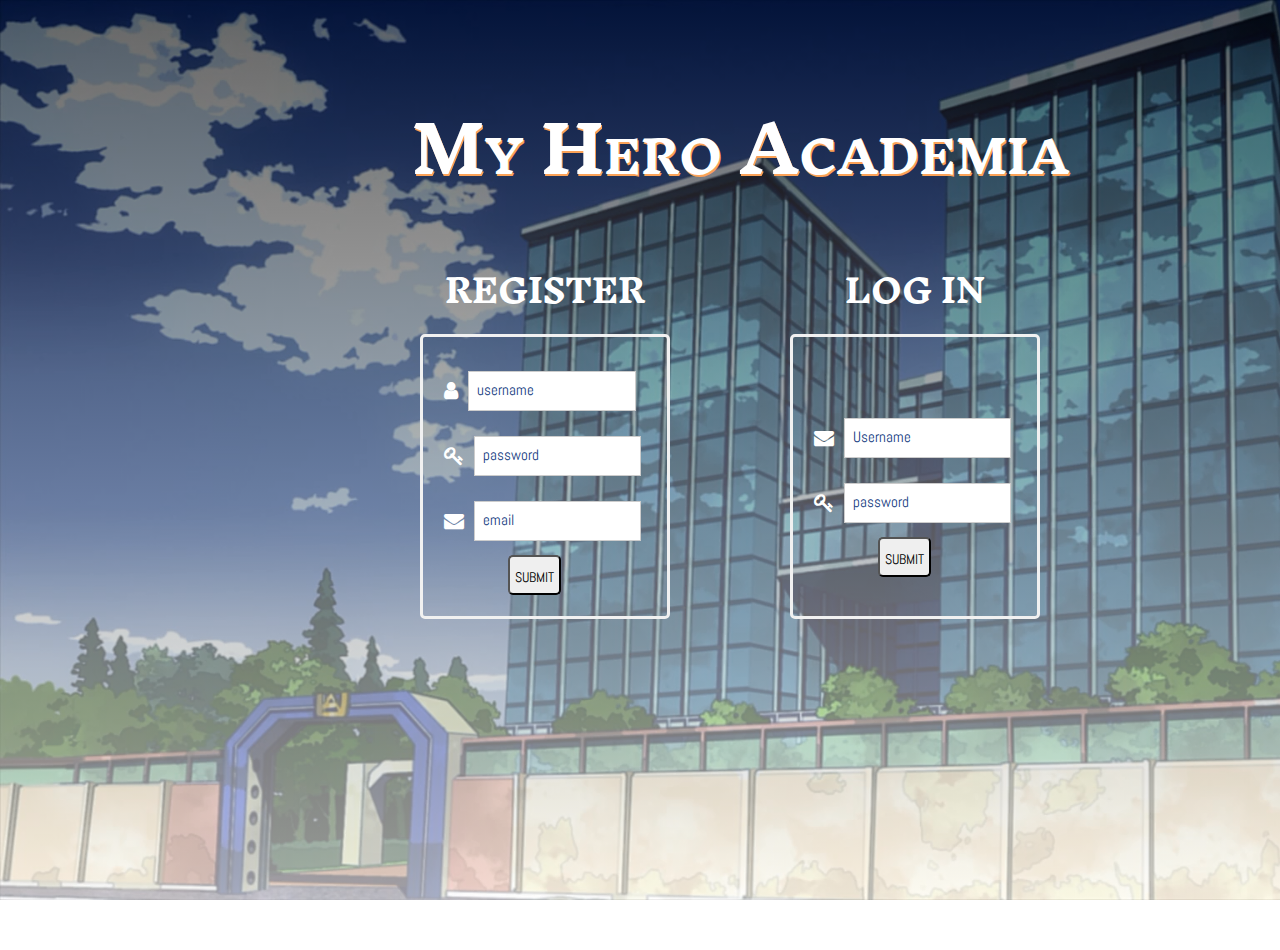
<file: Academia_frontend/index.html>
<!DOCTYPE html>
<html lang="en" dir="ltr">
  <head>
    <meta charset="utf-8">

    <title>MY HERO ACADEMIA</title>

<!--Google Fonts-->
    <link href="https://fonts.googleapis.com/css?family=Abel|Inknut+Antiqua&display=swap" rel="stylesheet">

<!--FONT AWESOME CDN-->
    <link href="https://stackpath.bootstrapcdn.com/font-awesome/4.7.0/css/font-awesome.min.css" rel="stylesheet" integrity="sha384-wvfXpqpZZVQGK6TAh5PVlGOfQNHSoD2xbE+QkPxCAFlNEevoEH3Sl0sibVcOQVnN" crossorigin="anonymous">

<!--External Stylesheet - LANDING -->
    <link rel="stylesheet" type="text/css" href="css/style.css">

  </head>


  <body>
    <header>
<!--h1-->
    <h1 id = "landingTitle">My Hero Academia</h1>
  </header>

      <div id = "main">

          <div id="signUpDiv">

<!--signup headline-->
            <h1>REGISTER</h1>

<!-- start of signUp Form-->
            <form id="signUpForm" method="post" >

<!--userName Div-->
            <div class="userNameDiv formInputDiv flex">
              <label for="signUp-userName"><i class="fa fa-user"></i>
              <input type="text" id="signUp-userName" class="userName" name="userName"
                placeholder="username"/>
              </label>
            </div>

<!--password div-->
            <div class="pwDiv formInputDiv flex">
              <label for="signUp-pw"><i class="fa fa-key"></i>
              <input type="password" id="signUp-pw" name="password"
                placeholder="password"/>
              </label>
            </div>

<!--email div-->
            <div class="emailDiv formInputDiv flex">
              <label for="signUp-email"><i class="fa fa-envelope"></i>
              <input type="text" id="signUp-email" class="email" name="email" placeholder="email"/>
              </label>
            </div>

<!--Signup submit button-->
            <button type="submit" class="signUpSubmit submit  btn">submit</button>

<!--end of sign up form -->
    </form>
        </div>

          <div class="flex" id="logInDiv">

<!-- login headline -->
            <h1>LOG IN</h1>

<!-- start of logIn form -->
            <form id="logInForm" class="flex none" method="post" onsubmit="checkInputs(e)">

<!-- username Div -->
              <div class="usernameDiv formInputDiv flex" id="logInUsername">
                <label for="logIn-Username"><i class="fa fa-envelope"></i>
                <input type="text" id="logIn-Username" class="logInUsername" name="" placeholder="Username"/>
                </label>
              </div>

<!--pw Div-->
              <div class="pwDiv formInputDiv flex">
                <label for="logIn-pw"><i class="fa fa-key"></i>
                <input type="password" id="logIn-pw" class="logInPassword" name="password"
                placeholder="password"/>
                </label>
              </div>

<!--logInSubmit button-->
              <button type="submit" class="logInSubmit submit  btn">submit</button>

<!--end of login form -->
        </form>
          </div>
    </div>

<!--EXTERNAL JS FILE-->
    <script src="js/script.js" lang="js" type="text/javascript"></script>
  </body>
</html>
</file>
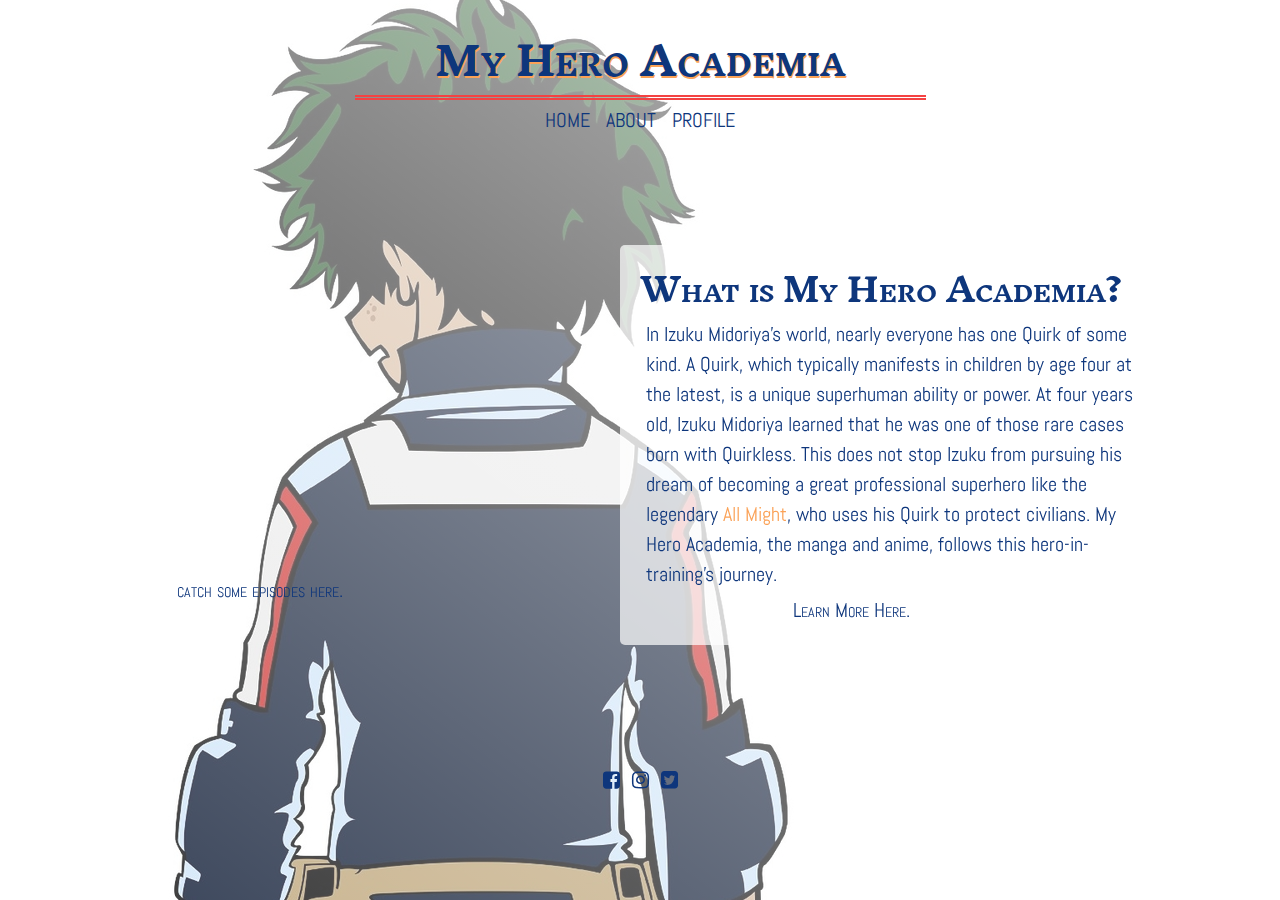
<file: Academia_frontend/about.html>
<!DOCTYPE html>
<html lang="en" dir="ltr">
  <head>
    <meta charset="utf-8">
    <title>ABOUT MHA</title>

    <!--Google Fonts-->
    <link href="https://fonts.googleapis.com/css?family=Abel%7CInknut+Antiqua&display=swap" rel="stylesheet">

    <!--FONT AWESOME CDN-->
    <link href="https://stackpath.bootstrapcdn.com/font-awesome/4.7.0/css/font-awesome.min.css" rel="stylesheet" integrity="sha384-wvfXpqpZZVQGK6TAh5PVlGOfQNHSoD2xbE+QkPxCAFlNEevoEH3Sl0sibVcOQVnN" crossorigin="anonymous">

    <!--External Stylesheet - PROFILE -->
    <link rel="stylesheet" type="text/css" href="css/about.css">

  </head>
  <body>
    <header>
      <h1 id="mha">My Hero Academia</h1>
      <nav>
        <a href="./home.html" class="nav-link" id="home-link">HOME</a>

        <a href="./about.html" class="nav-link" id="about-link">ABOUT</a>

        <a href="./profile.html" class="nav-link" id="profile-link">PROFILE</a>
      </nav>
    </header>

    <main>
    <div id="video">
      <iframe width="320" height="240" src="https://www.youtube.com/embed/Hn8jNUCJuSc" frameborder="0" allow="accelerometer; autoplay; encrypted-media; gyroscope; picture-in-picture" allowfullscreen></iframe>
      <a href="https://www.crunchyroll.com/my-hero-academia" id="crunchyroll">catch some episodes here.</a>
    </div>
    <div id="information">
      <h1>What is My Hero Academia?</h1>
      <p>In Izuku Midoriya’s world, nearly everyone has one Quirk of some kind. A Quirk, which typically manifests in children by age four at the latest, is a unique superhuman ability or power. At four years old, Izuku Midoriya learned that he was one of those rare cases born with Quirkless. This does not stop Izuku from pursuing his dream of becoming a great professional superhero like the legendary <span id="allmight">All Might</span>, who uses his Quirk to protect civilians. My Hero Academia, the manga and anime, follows this hero-in-training’s journey.</p>
      <a id="readMore" href="https://bokunoheroacademia.fandom.com/wiki/My_Hero_Academia_Wiki" target="_blank">Learn More Here.</a>
    </div>
    </main>

    <footer>
      <ul class="media-links">
        <li><a href="https://www.facebook.com/MyHeroAcademia/" target="_blank" class="media-link"><i class="fa fa-facebook-square"></i></a></li>
        <li><a href="https://www.instagram.com/horikoshiko_/?hl=en" target="_blank" class="media-link"><i class="fa fa-instagram"></i></a></li>
        <li><a href="https://twitter.com/myheroacademias?lang=en" target="_blank" class="media-link"><i class="fa fa-twitter-square"></i></a></li>
      </ul>
    </footer>

    <!--EXTERNAL JS FILE-->
  <script src="js/checkLoggedIn.js" lang="js" type="text/javascript"></script>
  </body>
</html>
</file>
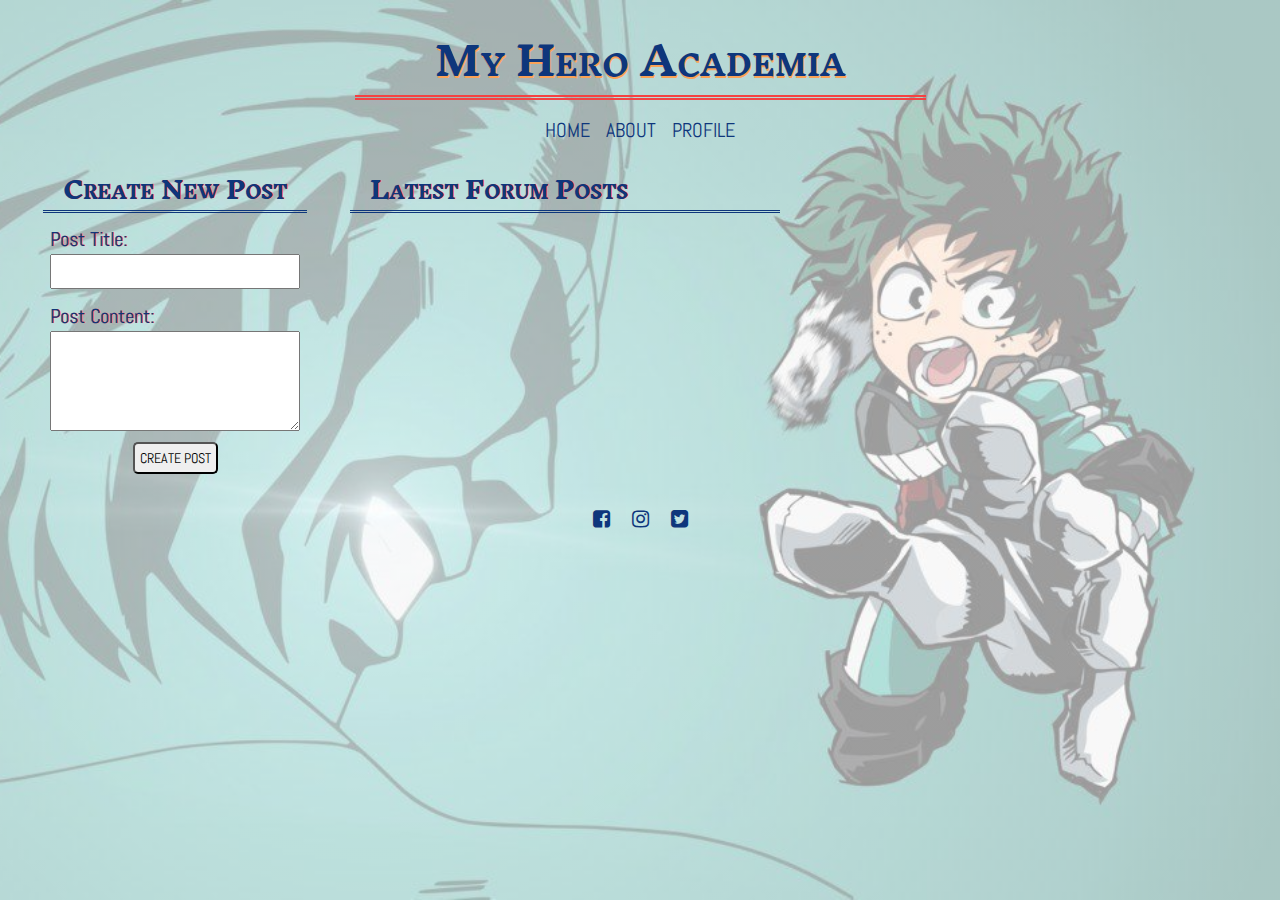
<file: Academia_frontend/home.html>
<!DOCTYPE html>
<html lang="en" dir="ltr">
  <head>
    <meta charset="utf-8">
    <title>MY HERO ACADEMIA HOME - U.A. High School</title>

    <!--Google Fonts-->
    <link href="https://fonts.googleapis.com/css?family=Abel%7CInknut+Antiqua&display=swap" rel="stylesheet">

    <!--FONT AWESOME CDN-->
    <link href="https://stackpath.bootstrapcdn.com/font-awesome/4.7.0/css/font-awesome.min.css" rel="stylesheet" integrity="sha384-wvfXpqpZZVQGK6TAh5PVlGOfQNHSoD2xbE+QkPxCAFlNEevoEH3Sl0sibVcOQVnN" crossorigin="anonymous">

    <!--External Stylesheet - HOME -->
    <link rel="stylesheet" type="text/css" href="css/home.css">
  </head>
  <body>

    <header>
      <h1 id="mha">My Hero Academia</h1>
      <nav>
        <a href="./home.html" class="nav-link" id="home-link">HOME</a>

        <a href="./about.html" class="nav-link" id="about-link">ABOUT</a>

        <a href="./profile.html" class="nav-link" id="profile-link">PROFILE</a>
      </nav>
    </header>

    <main>

    <section id="postsSection">
      <aside id="createNewPostSection">

        <form id="createPostForm">
          <h3 class="sectionHeadline">Create New Post</h3>
          <label for="postTitle">Post Title:
            <input type="text" id="newPostTitle"/>
          </label>

          <label for="postBody">Post Content:
            <textarea rows = "3" cols = "30" id="newPostBody"></textarea>
          </label>

          <button id="createPostBtn">CREATE POST</button>
        </form>

      </aside>

      <div id="postsDisplay">
      <h3 class="sectionHeadline" id="latestPostsHeadline">Latest Forum Posts</h3>
      <!-- sections populates from /listAllPosts -->
      </div>

    </section>



    </main>

    <footer>
      <ul class="media-links">
        <li><a href="https://www.facebook.com/MyHeroAcademia/" target="_blank" class="media-link"><i class="fa fa-facebook-square"></i></a></li>
        <li><a href="https://www.instagram.com/horikoshiko_/?hl=en" target="_blank" class="media-link"><i class="fa fa-instagram"></i></a></li>
        <li><a href="https://twitter.com/myheroacademias?lang=en" target="_blank" class="media-link"><i class="fa fa-twitter-square"></i></a></li>
      </ul>
    </footer>

    <!--EXTERNAL JS FILE-->
  <script src="js/home.js" lang="js" type="text/javascript"></script>
  <script src="js/checkLoggedIn.js" lang="js" type="text/javascript"></script>
  </body>
</html>
</file>
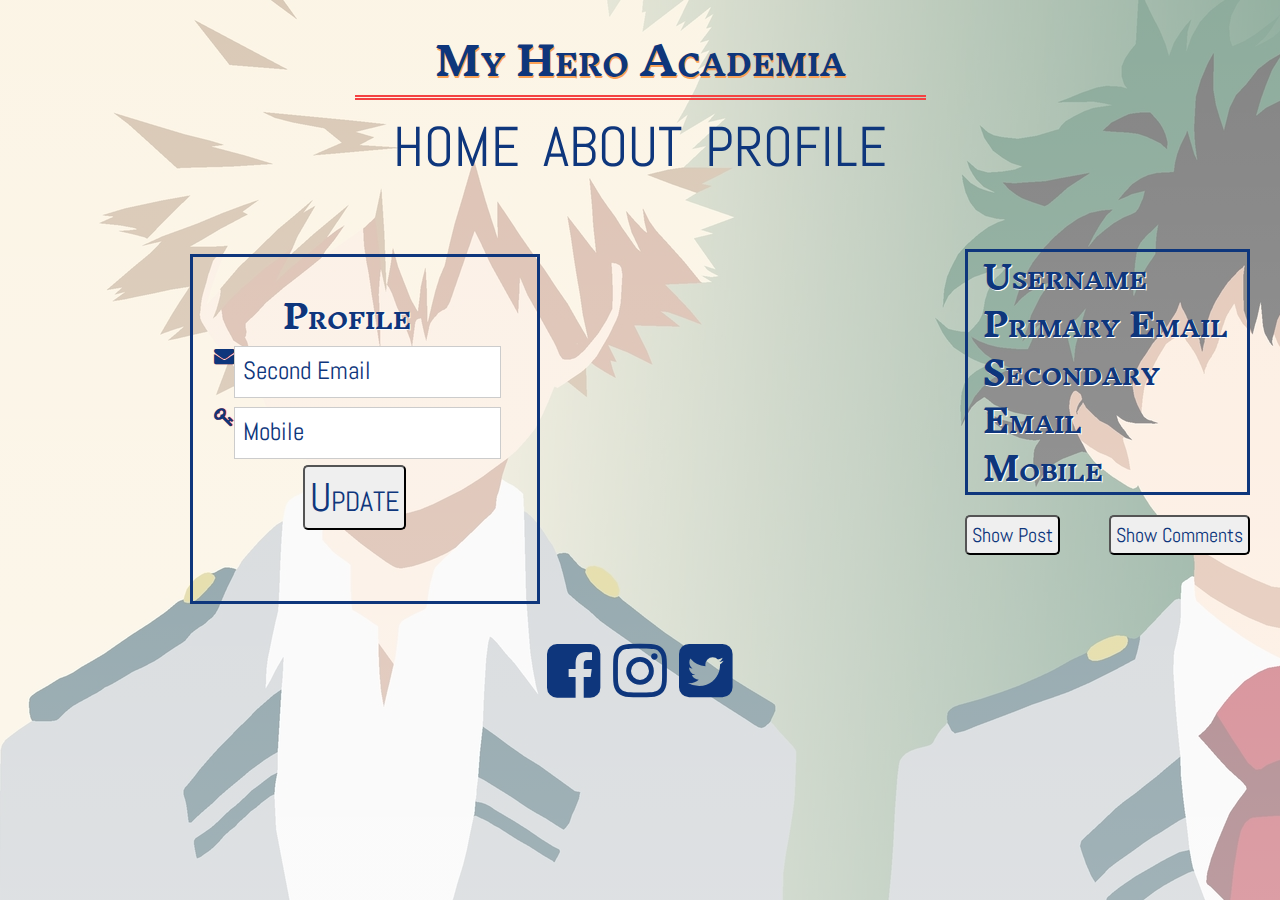
<file: Academia_frontend/profile.html>
<!DOCTYPE html>
<html lang="en" dir="ltr">
  <head>
    <meta charset="utf-8">
    <title>MHA PROFILE</title>

<!--Google Fonts-->
    <link href="https://fonts.googleapis.com/css?family=Abel%7CInknut+Antiqua&display=swap" rel="stylesheet">

<!--FONT AWESOME CDN-->
    <link href="https://stackpath.bootstrapcdn.com/font-awesome/4.7.0/css/font-awesome.min.css" rel="stylesheet" integrity="sha384-wvfXpqpZZVQGK6TAh5PVlGOfQNHSoD2xbE+QkPxCAFlNEevoEH3Sl0sibVcOQVnN" crossorigin="anonymous">

<!--External Stylesheet - PROFILE -->
    <link rel="stylesheet" type="text/css" href="css/profile.css">
  </head>
  <body>

<!--Nav-->
<header>
  <h1 id="mha">My Hero Academia</h1>
  <nav>
    <a href="./home.html" class="nav-link" id="home-link">HOME</a>

    <a href="./about.html" class="nav-link" id="about-link">ABOUT</a>

    <a href="./profile.html" class="nav-link" id="profile-link">PROFILE</a>
  </nav>
</header>

<!-- main -->
  <main>
    <div>

<!-- Start of Form-->
      <form id="profile-form">

<!-- h1 for the left form -->
        <div id="left">
          <h1>Profile</h1>
        </div>

<!--Second-email-->
        <div id="second-email" class="flex">
          <label for="2email"><i class ="fa fa-envelope"></i>
          <input type ="text" id="update-secondEmail" name="secondEmail"
          placeholder="Second Email"/>
          </label>
        </div>

<!--mobile-->
        <div id="mobile" class="flex">
          <label for="mbile"><i class ="fa fa-key"></i>
          <input type="text" id="update-mobile" name="mphone"
          placeholder="Mobile"/>
          </label>
        </div>


<!-- button -->
        <button id="update-profile">Update</button>
      </div>

<!-- End of form -->
    </form>

    <div id="profile-results">

<!--Div for the right side-->
      <div id="right-side">

        <div>
          <h1>Username</h1>
          <div id="displayUsername"></div>
        </div>

        <div>
          <h1>Primary Email</h1>
        <div id="displayPrimaryEmail"></div>

        </div>
        <div>
        <h1>Secondary Email</h1>
        <div id="secondEmail" class="profileLabels"></div>
      </div>

      <div>
        <h1>Mobile</h1>
        <div id="defaultMobile" class="profileLabels"></div>
      </div>
    </div>

    <!-- Div to show user's posts -->
  <div class = "postCommentButton">

          <button id="show-posts">Show Post</button>

    <!-- Div to show comment's posts -->

          <button id="show-comments">Show Comments</button>
    </div>
<div id="userPostDisplay" class="ok"></div>
<div id="userCommentDisplay" class="ok"></div>
  </div>



  </main>

<!--Footer for the right  -->
    <footer>
      <ul class="media-links">
        <li><a href="https://www.facebook.com/MyHeroAcademia/" target="_blank" class="media-link"><i class="fa fa-facebook-square"></i></a></li>
        <li><a href="https://www.instagram.com/horikoshiko_/?hl=en" target="_blank" class="media-link"><i class="fa fa-instagram"></i></a></li>
        <li><a href="https://twitter.com/myheroacademias?lang=en" target="_blank" class="media-link"><i class="fa fa-twitter-square"></i></a></li>
      </ul>
    </footer>

<!-- Connect to the js -->
      <script src="./js/profile.js"></script>
  <script src="js/checkLoggedIn.js" lang="js" type="text/javascript"></script>
  </body>
</html>
</file>
<file: Academia_frontend/css/style.css>
/* ===GLOBAL==== */
* {
  box-sizing: border-box;
  margin: 0;
  padding: 0;
}

/*===TEXT===*/
h1, h2, h3 {
  font-family: 'Inknut Antiqua', serif;
  font-variant: small-caps;
  color: #0e367c;
}
h1{
  font-size: 2em;

}
h2 {
  font-size: 1.8em;
}
h3 {
  font-size: 1.5em;
}
p, a, label, ::placeholder {
  font-family: 'Abel', sans-serif;
  font-size: 1.25em;
  color: #0e367c;
  margin: 3px;
  padding: 3px;
}
/*===LINKS and LISTS===*/
a {
  text-decoration: none;
  font-variant: small-caps;
}
a:hover {
  color: #f44242;
  border-bottom: 1px dotted #f44242;
}
li {
  list-style: none;
}

/*===BUTTONS===*/
button {
  font-family: 'Abel', sans-serif;
  font-size: 0.9em;
  border-radius: 5px;
  font-variant: small-caps;
}
button:hover {
  color: #fba257;
}

/*===signUpBtn, logInBtn===*/
#signUpBtn, #logInBtn {
  margin-left: 70px;
  font-size:  30px;
  border-radius: 8px;
  margin-top: 20px;
  margin-bottom: 25px;
  padding: 10px;
}

/*===submit buttons===*/
.signUpSubmit, .logInSubmit {
  margin-left: 70px;
  font-size: 20px;
  padding: 5px;
}

/*===signUpSubmit===*/
.signUpSubmit{
  margin-bottom: 50px;
}


/*===IMAGES===*/
i {
  font-size: 2.5em;
}

/*===BODY===*/
body {
  font-size: 1em;
  line-height: 1.5;
  background: linear-gradient(rgba(0,0,0, 0.6), rgba(255,255,255,0.6)), url('../imgs/landing/landing_desktop.png');
  background-size: cover;
  background-repeat: no-repeat;
  height: 100vh;
  width: 100vw;
  background-attachment: fixed;
  overflow: hidden;
}

header {
  display: flex;
  margin: 50px;
  justify-content: center;

}
/*===landingTitle===*/
#landingTitle {
  font-size: 4em;
  text-shadow: 1px 2px #fba257;
  margin-left: 200px;
  padding-top: 50px;
}

/*===h1===*/
h1 {
  color: white;
  text-align: center;
  padding-bottom: 20px;

}

/*===main===*/
#main {
  width:100%;
display: flex;
margin: 20px 90px;
justify-content: center;
justify-content: space-around;
align-items:center;
}


/*===label===*/
label {
  display: flex;
  justify-content: space-around;
  align-items: center;
  color: white;
}

/*===form===*/
form {
  border: 3px solid #f1f1f1;
  border-radius: 5px;
  height: 285px;
  width: 250px;
  padding: 20px 25px 15px 15px;
}

/*===input & password===*/
input[type=text], input[type=password] {
    width: 220px;
    padding: 12px 5px;
    margin: 8px 0px 8px 10px;
    display: inline-block;
    border: 1px solid #ccc;
    box-sizing: border-box;
    font-size: 12px;
  }

/*===signUp Div===*/
  #signUpDiv {
    margin-left: 270px;
  }

/*===logIn Div===*/
  #logInDiv {
    margin-right: 270px;
  }

/* username div*/
#logInUsername {
  margin-top: 50px;
}







​
</file>
<file: Academia_frontend/css/about.css>
/*===GLOBAL===*/
* {
  box-sizing: border-box;
  margin: 0;
  padding: 0;
}

/*===TEXT===*/
h1, h2, h3 {
  font-family: 'Inknut Antiqua', serif;
  font-variant: small-caps;
  color: #0e367c;
}

h1{
  font-size: 2em;
}

h2 {
  font-size: 1.8em;
}

h3 {
  font-size: 1.5em;
}

p, a, label, ::placeholder {
  font-family: 'Abel', sans-serif;
  font-size: 1.25em;
  color: #0e367c;
  margin: 3px;
  padding: 3px;
}

/*===LINKS and LISTS===*/
a {
  text-decoration: none;
  font-variant: small-caps;
}

a:hover {
  color: #f44242;
  border-bottom: 1px dotted #f44242;
}

li {
  list-style: none;
}

/*===BUTTONS===*/
button {
  font-family: 'Abel', sans-serif;
  font-size: 0.9em;
  border-radius: 5px;
}

button:hover {
  color: #fba257;
}

/*===IMAGES===*/
i {
  font-size: 2.5em;
}

/*===BODY===*/
body, html {
  font-size: 16px;
  line-height: 1.5;
  background: linear-gradient(to bottom left, rgba(255,255,255, 0.8), rgba(255,255,255,0.2)), url('../imgs/about/about_desktop.jpg');
  background-size: cover;
  background-repeat: no-repeat;
  height: 100vh;
  width: 100vw;
  background-attachment: fixed;
  background-position: top right;
}

/*===HEADER===*/
header {
  display: flex;
  flex-direction: column;
  align-items: center;
  justify-content: center;
  padding: 10px;
  margin-bottom: 5px;
}

#mha {
  font-size: 2.5em;
  margin-bottom: 5px;
  padding: 20px 80px 5px;
  border-bottom: 5px double #f44242;
  text-shadow: 1px 2px #fba257;
}

/*===MAIN===*/
main {
  display:flex;
  justify-content: center;
  margin: 100px;
}

#video {
  display: flex;
  flex-direction: column;
  align-items: center;
  justify-content: center;
  padding-top: 50px;

}

#information {
  background-color: rgba(255,255,255, 0.7);
  padding: 20px;
  border-radius: 5px;
  margin-left: 200px;
}

#allmight {
  color: #fba257;
}

#readMore {
  margin-left: 150px;
}
/*===FOOTER===*/
footer {
  width: 100%;
  display:flex;
  justify-content: center;
  align-items: center;
  padding: 20px;
}

.media-links {
  width: 100%;
  display:flex;
  justify-content: center;
  align-items: center;
}
</file>
<file: Academia_frontend/css/home.css>
/*===GLOBAL===*/
* {
  box-sizing: border-box;
  margin: 0;
  padding: 0;
}

/*===TEXT===*/
h1, h2, h3 {
  font-family: 'Inknut Antiqua', serif;
  font-variant: small-caps;
  color: #0e367c;
}

h1{
  font-size: 2em;
}

h2 {
  font-size: 1.8em;
}

h3 {
  font-size: 1.5em;
}

p, a, label, ::placeholder {
  font-family: 'Abel', sans-serif;
  font-size: 1.25em;
  color: #0e367c;
  margin: 3px;
  padding: 3px;
}

/* must also add classname to post title  */
/* later change to classname to represent post and comment author spans */
span {
  font-family: 'Abel', sans-serif;
  font-size: 0.7em;
  color: #0e367c;
  margin-left: 20px;
  font-variant: small-caps;
}

/*===LINKS and LISTS===*/
a {
  text-decoration: none;
  font-variant: small-caps;
  outline-color: #fba257;
}

a:hover {
  color: #f44242;
  border-bottom: 1px dotted #f44242;
  text-shadow: 0px 1px #fba257;
}

li {
  list-style: none;
}

nav {
  margin-top: 10px;
}

/*===BUTTONS===*/
button {
  font-family: 'Abel', sans-serif;
  font-size: 0.9em;
  border-radius: 5px;
  font-variant: small-caps;
  padding: 8px;
  margin: 5px 20px;

}

button:focus, button:active, button:hover {
  color: #fba257;
  border: 1px solid #fba257;
  outline: none;
}

#createPostBtn {
  padding: 5px;
}

/*===IMAGES===*/
i {
  font-size: 2.5em;
  padding: 0px 5px;
}

/*===BODY===*/
body, html {
  font-size: 16px;
  line-height: 1.5;
  background: linear-gradient(rgba(255,255,255, 0.6), rgba(255,255,255,0.6)), url('../imgs/home/home_desktop.jpg');
  background-size: cover;
  background-repeat: no-repeat;
  height: 100vh;
  width: 100vw;
  background-attachment: fixed;
  background-position: top right;
}

/*===HEADER===*/
header {
  display: flex;
  flex-direction: column;
  align-items: center;
  justify-content: center;
  padding: 10px;
  margin-bottom: 5px;
}

#mha {
  font-size: 2.5em;
  margin-bottom: 5px;
  padding: 20px 80px 5px;
  border-bottom: 5px double #f44242;
  text-shadow: 1px 2px #fba257;
}

/*===MAIN===*/
.sectionHeadline {
  margin: 3px 0px 5px;
  padding: 3px 20px;
  border-bottom: 3px double #0e367c;
  font-variant: small-caps;
  color: #0e367c;
  text-shadow: 0.5px 0px #f44242;
}

/*===POST SECTION===*/
#latestPostsHeadline {
  margin-right: 500px;
}

#postsSection {
  display: flex;
  justify-content: space-around;
  align-items: baseline;
}

#postsDisplay {
  flex-grow: 2;
}

.postDiv {
  padding-left: 30px;
}

.postBody {
  padding-left: 30px;
}

.username {
  font-size: 25px;
}

/*===COMMENT SECTION===*/
.commentDiv {
  display: flex;
  justify-content: space-between;
  align-items: flex-end;
}

.commentBody {
  text-shadow: 1px 0px #fba257;
  margin-left: 100px;
}

.createCommentDiv {
  display: flex;
  flex-direction: column;
  justify-content: flex-end;
  align-items: center;
  margin: 10px 0px 10px 20px;

}

.noCommentsMsg {
  text-shadow: 0px 0px 1px #f44242;
}

/*===FORMS===*/
/*==createNewPostSection===*/
#createNewPostSection {
  display: flex;
  justify-content: center;
  align-items: center;
  padding: 5px 10px;
  flex-grow: 1;
}

#createPostForm {
  display:flex;
  flex-direction: column;
  justify-content: center;
  align-items: center;
}

label {
  display:flex;
  flex-direction: column;
  align-items: flex-start;
  text-shadow: 0.5px 0px #f44242;
}

input, textarea {
  font-family: 'Abel', sans-serif;
  font-size: 0.8em;
  padding: 5px;
  width: 250px;
  outline-color: #fba257;
}

textarea {
  height: 100px;
}

/*===FOOTER===*/
footer {
  width: 100%;
  display:flex;
  justify-content: center;
  align-items: center;
  padding: 20px;
}

.media-links {
  width: 100%;
  display:flex;
  justify-content: center;
  align-items: center;
}
</file>
<file: Academia_frontend/css/profile.css>
/*===GLOBAL===*/
* {
  box-sizing: border-box;
  margin: 0;
  padding: 0;
}

/*===TEXT===*/
h1{
  font-family: 'Inknut Antiqua', serif;
  font-variant: small-caps;
  font-size: 2em;
  color: #0e367c;
  text-shadow: 1px 1px #fff;
}

/*===Main===*/
main {
  margin-top: 50px;
  display: flex;
}

/*===for p, a, label===*/
p, a, label, ::placeholder {
  font-family: 'Abel', sans-serif;
  font-size: 1.25em;
  color: #0e367c;
  margin: 3px;
  padding: 3px;
}

/*===LINKS and LISTS===*/
a {
  text-decoration: none;
  font-variant: small-caps;
}

a:hover {
  color: #f44242;
  border-bottom: 1px dotted #f44242;
}

li {
  list-style: none;
}

/*===header===*/
header {
  display: flex;
  flex-direction: column;
  align-items: center;
  justify-content: center;
  padding: 10px;
  margin-bottom: 5px;
}

#mha {
  font-size: 2.5em;
  margin-bottom: 5px;
  padding: 20px 80px 5px;
  border-bottom: 5px double #f44242;
  text-shadow: 1px 2px #fba257;
}

nav {
  font-size: 45px;
}

/*===BUTTONS===*/
#update-profile {
  font-family: 'Abel', sans-serif;
  border-radius: 5px;
  font-size: 40px;
  font-variant: small-caps;
  padding: 5px;
  color: #0e367c;
  margin-left: 95px;
}



/*============POSTS==========*/

/*===show-post and show-comments button===*/
#show-posts, #show-comments {
font-family: 'Abel', sans-serif;
font-size: 20px;
border-radius: 5px;
padding: 5px;
color: #0e367c;
}





/*===Posts Div===*/
#postTitle, #postBody {
  font-size: 40px;
  margin-top: 100px;
  margin-bottom: 50px;

}



/*===IMAGES===*/
i {
  font-size: 2.5em;
}

/*===BODY===*/
body {
  font-size: 1em;
  line-height: 1.5;
  background: linear-gradient(rgba(255,255,255, 0.5), rgba(255,255,255,0.6)), url('../imgs/profile/profile_desktop.jpg');
  background-size: cover;
  background-repeat: no-repeat;
  height: 100vh;
  width: 100vw;
  background-attachment: fixed;
  }

/*===HEADER===*/
header {
  display: flex;
  justify-content: center;
  padding: 10px;
}

/*===MAIN===*/
.sectionHeadline {
  margin: 3px;
  padding: 3px 20px;
  border-bottom: 3px double #0e367c;
  font-variant: small-caps;
  color: #0e367c;
  text-shadow: 0.5px 0px #f44242;
}

/*===FORMS===*/

form {
  margin-top: 5px;
  margin-left: 190px;
  border: 3px solid #0e367c;
  height: 350px;
  width: 350px;
  padding: 15px;
}

/*===Left Form===*/
#profile-form {
  padding-right: 30px;
}

/*===Right Form===*/
#profile-results{
  margin-left: 425px;
  padding-right: 30px;
}

/*===Affects the h1 left form */
#left {
  margin-top: 20px;
  margin-left: 75px;
}

/*===label===*/
label {
  display:flex;
  justify-content: space-around;
  align-items: flex-start;
  color: #0e367c;
  text-shadow: 0.5px 0px #f44242;
}

/*===input===*/
input {
  font-family: 'Abel', sans-serif;
  font-size: 0.8em;
  padding: 12px 5px;
  width: 275px;
  display: inline-block;
  border: 1px solid #ccc;
  box-sizing: border-box;
  font-size: 20px;
}

/*===FOOTER===*/
footer {
  width: 100%;
  display:flex;
  justify-content: center;
  align-items: center;
  padding: 20px;
}

/*===media-links===*/
.media-links {
  width: 100%;
  display:flex;
  justify-content: center;
  align-items: center;
  font-size: 50px;
}

/*===right-side-div */
#right-side {
  border-style: solid;
  padding-left: 15px;
  padding-right: 15px;
  color: #0e367c;
}


/* This class comes from the profile.js
in lines 76 and 82 */
.responseInfo, #displayUsername, #displayPrimaryEmail{
  color: black;
  /* text-shadow: 1px 1px #fff; */
  font-size: 35px;
  margin-left: 30px;
}



.postCommentButton {
  margin-top: 20px;
  display: flex;
  justify-content: space-between;
}



.ok {
  margin-top: 50px;
}

#userCommentDisplay {
  font-size: 20px;
}
</file>
